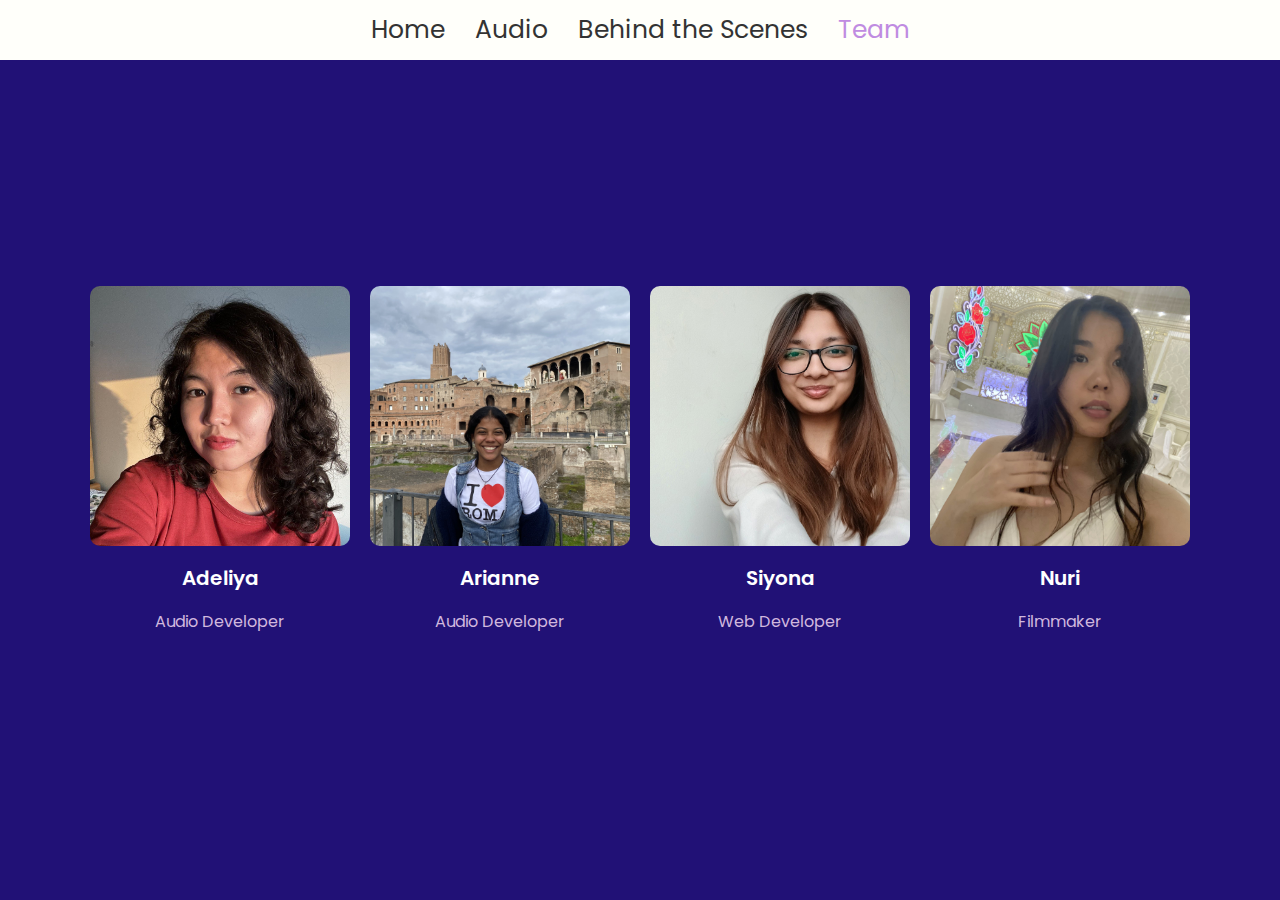
<file: team.html>
<!DOCTYPE html>
<html lang="en">
<head>
    <meta charset="UTF-8">
    <meta name="viewport" content="width=device-width, initial-scale=1.0">
    <title>Team Page</title>
    <link href="https://fonts.googleapis.com/css2?family=Poltawski+Nowy:ital,wght@0,400..700;1,400..700&family=Poppins:ital,wght@0,100;0,200;0,300;0,400;0,500;0,600;0,700;0,800;0,900;1,100;1,200;1,300;1,400;1,500;1,600;1,700;1,800;1,900&display=swap" rel="stylesheet">
    <link rel="stylesheet" href="style.css">
    <script defer src="script.js"></script>
</head>
<body>
    <nav>
        <a href="index.html">Home</a>
        <a href="audio.html">Audio</a>
        <a href="bts.html">Behind the Scenes</a>
        <a href="team.html" class="active">Team</a>
    </nav>   
    <!-- === Team Members Section === -->
    <section class="team-section">
        <!-- === Team Members Container === -->
        <div class="team-container">
            <!-- === Team Member 1 === -->
            <div class="team-member">
                <img src="media/adeliya.jpg" alt="Person 1">
                <h3>Adeliya</h3>
                <p>Audio Developer</p>
            </div>

            <!-- === Team Member 2 === -->
            <div class="team-member">
                <img src="media/arianne.jpg" alt="Person 2">
                <h3>Arianne</h3>
                <p>Audio Developer</p>
            </div>

            <!-- === Team Member 3 === -->
            <div class="team-member">
                <img src="media/siyona.jpg" alt="Person 3">
                <h3>Siyona</h3>
                <p>Web Developer</p>
            </div>

            <!-- === Team Member 4 === -->
            <div class="team-member">
                <img src="media/nuri.jpg" alt="Person 4">
                <h3>Nuri</h3>
                <p>Filmmaker</p>
            </div>
        </div>
    </section> 
    
</body>
</html>
</file>
<file: style.css>
/* === GLOBAL STYLES === */
body {
    font-family: "Poppins"; /* Sets the font style for the entire page */
    margin: 0;              /* Removes default margin */
    padding: 0;             /* Removes default padding */
    text-align: center;     /* Centers text content */
    position: relative;     /* Positions the body relative for layering */
    height: 100%;           /* Makes body take full height of the viewport */    
}

body.no-vertical-scroll {
    overflow-y: hidden;
}

/* === NAVIGATION BAR === */
nav {
    background: #FFFFFA;  /* Light background color */
    padding: 10px 0;        /* Vertical padding */
    position: relative;     /* Positioned relative for z-index control */
    width: 100%;
    z-index: 10;            /* Stacks nav above other elements */
    font-size: 25px;        /* Sets font size */
    min-height: 40px;           /* Fixed height */
    display: flex;          /* Uses flex layout */
    align-items: center;    /* Vertically centers nav items */
    justify-content: center;/* Horizontally centers nav items */
    flex-wrap: nowrap;         /* Allow links to wrap on small screens */
    text-align: center;      /* Optional: center text in each link */
    overflow-x: auto;
}

/* === NAVIGATION LINKS === */
nav a {
    margin: 0 15px;         /* Horizontal spacing between links */
    text-decoration: none;  /* Removes underline */
    color: #333;          /* Dark gray text color */
    font-size: 25px;        /* Font size for links */
    transition: color 0.3s ease; /* Smooth transition on hover */
    white-space: nowrap;
}

nav a:hover {
    color: #C08CE1; /* Light purple on hover */
}

nav a.active {
    color: #C08CE1; /* Same light purple for active link */    
}

/* === FULL SCREEN CONTAINER === */
.full-screen-container {
    background-color: #211176; /* Dark purple background */
    position: fixed;           /* Stays fixed to the screen */
    width: 100%;               /* Full width */
    height: calc(100% - 60px); /* Full viewport height */
    top: 60px;
    display: flex;             /* Flexbox for centering content */
    justify-content: center;   /* Horizontally centers content */
    align-items: center;       /* Vertically centers content */
    overflow: hidden;          /* Hides anything overflowing */
    margin: 0;
    padding: 0;
}

/* === BACKGROUND IMAGE INSIDE FULL SCREEN CONTAINER === */
.full-screen-container .bg-img {     
    width: 100%;
    height: 100%;
    object-fit: cover;
    position: absolute;
    top: 0;
    left: 0; 
    z-index: 1;       
}

/* === CENTERED OVERLAY IMAGE === */
.full-screen-container .overlay-image {
    width: 100%; 
    height: auto;
    position: absolute;
    top: 50%;
    left: 50%;
    transform: translate(-50%, -50%);
    z-index: 2;       
}

/* === GENERIC CONTAINER === */
.container {
    background-color: #211176;  /* Matches background color */
    position: relative;
    width: 100%;
    min-height: 100vh;  /* Ensures it takes at least full screen height */
    display: flex;  /* Flex container */
    flex-direction: column; /* Stacks children vertically */
    justify-content: center;    /* Centers vertically */
    align-items: center;    /* Centers horizontally */
    padding: 0;
    margin: 0;
}

/* === IMAGE STYLING INSIDE CONTAINER === */
.container img {
    width: 100%;
    height: auto;
    max-height: 70vh;    /* Restricts image height */
    border-radius: 25px;    /* Soft rounded corners */
    /* Apply a soft edge mask */
    -webkit-mask-image: radial-gradient(ellipse at center, rgba(0, 0, 0, 1) 60%, rgba(0, 0, 0, 0) 100%);
    mask-image: radial-gradient(ellipse at center, rgba(0, 0, 0, 1) 60%, rgba(0, 0, 0, 0) 100%);
    
    -webkit-mask-repeat: no-repeat; /* Prevents mask from repeating */
    mask-repeat: no-repeat;

    -webkit-mask-size: 100% 100%;   /* Makes mask cover the whole image */
    mask-size: 100% 100%;
    }

/* === CONTAINER FOR USER OPTION 1=== */
.container1 {
    background-color: #0e0732;  /* Make background color darker */
    position: relative;
    width: 100%;
    min-height: 100vh;
    display: flex;
    flex-direction: column;
    justify-content: center;
    align-items: center;
    padding: 0;
    margin: 0;
    }

/* === IMAGE STYLING INSIDE CONTAINER-1 === */
.container1 img {
    width: 100%;
    height: auto;
    max-height: 70vh; 
    border-radius: 25px;
    /* Apply a soft edge mask */
    -webkit-mask-image: radial-gradient(ellipse at center, rgba(0, 0, 0, 1) 60%, rgba(0, 0, 0, 0) 100%);
    mask-image: radial-gradient(ellipse at center, rgba(0, 0, 0, 1) 60%, rgba(0, 0, 0, 0) 100%);
        
    -webkit-mask-repeat: no-repeat;
    mask-repeat: no-repeat;
    
    -webkit-mask-size: 100% 100%;
    mask-size: 100% 100%;
    }

/* === CONTAINER FOR USER OPTION 2=== */
.container2 {
    background-color: #d6e8f4;  /* Make background color lighter */
    position: relative;
    width: 100%;
    min-height: 100vh;
    display: flex;
    flex-direction: column;
    justify-content: center;
    align-items: center;
    padding: 0;
    margin: 0;
    }

/* === IMAGE STYLING INSIDE CONTAINER-2 === */
.container2 img {
    width: 100%;
    height: auto;
    max-height: 70vh; 
    border-radius: 25px;
    /* Apply a soft edge mask */
    -webkit-mask-image: radial-gradient(ellipse at center, rgba(0, 0, 0, 1) 60%, rgba(0, 0, 0, 0) 100%);
    mask-image: radial-gradient(ellipse at center, rgba(0, 0, 0, 1) 60%, rgba(0, 0, 0, 0) 100%);
        
    -webkit-mask-repeat: no-repeat;
    mask-repeat: no-repeat;
    
    -webkit-mask-size: 100% 100%;
    mask-size: 100% 100%;
    }

/* === BUTTON STYLING === */
button {
    font-family: "Poppins";              /* Applies custom font */
    color: white;                      /* White text color */
    padding: 15px 30px;                  /* Vertical and horizontal padding */
    font-size: 27px;                     /* Large readable font size */
    cursor: pointer;                     /* Changes cursor to pointer on hover */
    position: absolute;                  /* Absolutely positioned within parent */
    bottom: 90px;                       /* Distance from bottom of the container */
    left: 50%;                           /* Horizontally centers using left */
    transform: translateX(-50%);         /* Perfect horizontal centering */
    z-index: 2;                          /* Places above background elements */
    background: #6689D8;               /* Light blue background */
    border: none;                        /* Removes default border */
    border-radius: 8px;                  /* Rounded corners */
    transition: background 0.3s ease,    /* Smooth background color transition */
                transform 0.2s ease;     /* Smooth scaling effect */
}

/* Add responsive styles for landscape orientation */
@media (orientation: landscape) and (max-height: 600px) {

    .full-screen-container {
        height: calc(100vh - 40px);    /* Adjust container height in landscape */
        top: 40px;                     /* Adjust container position */
    }
    
    button {
        padding: 8px 20px;            /* Smaller padding for landscape */
        font-size: 18px;              /* Smaller font size for landscape */
        bottom: 60px;                 /* Position closer to bottom in landscape */
        position: fixed;                /* Change to fixed positioning */
        bottom: 20%;                    /* Position relative to viewport height */
    }
    
    .full-screen-container .overlay-image {
        width: auto;                  /* Auto width instead of 100% */
        height: 70%;                  /* Limit height to 70% of container */
        max-height: 70vh;             /* Additional height constraint */
    }
}

/* === BUTTON HOVER EFFECT === */
button:hover {
    background: #C08CE1;                    /* Changes background to light purple */
    transform: translateX(-50%) scale(1.1);   /* Adds subtle zoom effect */
}

/* === GENERIC IMAGE STYLING === */
img {
    max-width: 80%;
    height: auto;
}

/* === GENERIC VIDEO STYLING === */
video {
    width: 80%;
    max-width: 1200px;    
    height: auto; 
}

/* === VIDEO STYLING WITHIN .container === */
.container video {
    width: fit-content;
    max-width: 100%;
    max-height: 80vh;
    height: auto;    
    border-radius: 15px;
    box-shadow: 0px 10px 20px rgba(0, 0, 0, 0.3);
    display: block; 
    margin: 0 auto;     
    margin-top: -50px;      
}

.container audio {
    width: 80%;  /* Ensures audio player doesn't take full width */
    margin-top: -30px; /* Space between image and audio player */
}

.container1 audio {
    width: 80%;  
    margin-top: -30px; 
}

.container2 audio {
    width: 80%;  
    margin-top: -30px; 
}

/* === AUDIO WRAPPER CONTAINER === */
.audio-wrapper {
    width: 100%;                        /* Full width of parent */
    display: flex;                      /* Flex container */
    align-items: center;                /* Vertically centers items */
    justify-content: center;            /* Horizontally centers items */
    gap: 6px;                           /* Space between elements */
    position: relative;
    margin-top: 20px;                   /* Adds space above the audio section */
}

/* === VINYL CONTAINER (SURROUNDING THE VINYL IMAGE) === */
.vinyl-container {
    width: 120px; 
    height: 120px;
    display: flex;
    align-items: center;
    justify-content: center;
    position: relative;
    overflow: hidden;           /* Hides overflow for a circular look */
    margin-top: -40px;          /* Pulls vinyl upward */
}

/* === VINYL IMAGE === */
#vinyl {
    width: 100%;
    height: auto;
    border-radius: 50%;      /* Makes the image perfectly circular */
    object-fit: cover;       /* Ensures it fills the container nicely */
    position: relative;
}

/* === ROTATION ANIMATION CLASS FOR VINYL === */
.spin {
    animation: spin 7s linear infinite;     /* Spins continuously */
}

/* === KEYFRAMES FOR ROTATION EFFECT === */
@keyframes spin {
    from {
        transform: rotate(0deg);
    }
    to {
        transform: rotate(360deg);
    }
}

/* === AUDIO PLAYER STYLING === */
audio {
    width: 100%;
    max-width: 400px;
    margin-top: 20px auto;
    display: block;
    z-index: 2;
    position: relative;
    box-shadow: 2px 2px 10px rgba(0, 0, 0, 0.1);
    border-radius: 27px;
}

/* === BUTTON GROUP THAT APPEARS AT THE END === */
#end-buttons {
    display: flex;                   /* Flex container for buttons */
    justify-content: center;         /* Centered horizontally */
    gap: 20px;                       /* Space between buttons */
    flex-wrap: nowrap;               /* Prevents buttons from wrapping */
    align-items: center;
    position: absolute;               /* Absolute positioning */
    top: 60%;                         /* 60% from the top of parent */
    left: 45%;                        
    transform: translate(-50%, -50%); /* Perfect centering */
    width: auto;
    white-space: nowrap;              /* Keeps buttons on a single line */       
}

/* === HIDES THE END BUTTONS WHEN NOT NEEDED === */
#end-buttons.hidden {
    display: none;
}

/* === STYLING FOR INDIVIDUAL END BUTTONS === */
#end-buttons button {
    padding: 15px 30px;
    font-size: 20px;
    cursor: pointer;
    background: #6689D8;
    color: white;
    border: 5px solid black;    /* Bold black border */
    border-radius: 5px;           /* Slightly rounded corners */
    transition: background 0.3s ease;
    position: relative;
    
}

/* === BUTTON HOVER EFFECT === */
#end-buttons button:hover {
    background: #C08CE1;        /* Changes to light purple on hover */
}

.hidden {
    display: none;
}

.center-screen {
    position: fixed;
    top: 62%;
    left: 50%;
    transform: translate(-50%, -50%);
    z-index: 999;    
}

/* === STYLING FOR BACK BUTTON === */
#back-button button {
    padding: 15px 30px;
    font-size: 20px;
    cursor: pointer;
    background: #6689D8;
    color: white;
    border: 5px solid black;    /* Bold black border */
    border-radius: 5px;           /* Slightly rounded corners */
    transition: background 0.3s ease;
    position: relative;
}

#back-button button:hover {
    background: #C08CE1;
}

/* === TEAM SECTION WRAPPER === */
.team-section {
    background-color: #211176;
    display: flex;
    justify-content: flex-start; 
    align-items: center;
    gap: 20px; 
    padding: 40px 20px; /* Added vertical padding */
    text-align: center;
    flex-wrap: nowrap; /* Prevent wrapping to keep horizontal layout */
    min-height: calc(100vh - 60px); /* Adjusted for navbar height */
    box-sizing: border-box; /* Ensures padding is included in height calculation */
    overflow-x: auto; /* Enable horizontal scrolling */
    overflow-y: hidden; /* Prevent vertical scrolling */
    width: 100%; /* Ensure full width */
    scroll-padding: 40px;
}

.team-container {
    display: flex;   
    gap: 20px;    
    margin: 0 auto; /* Center when enough space */
    padding: 0 max(40px, calc((100% - (260px * 4 + 20px * 3)) / 2));
}

/* === INDIVIDUAL TEAM MEMBER CARD === */
.team-member {
    width: 260px; 
    text-align: center;
    margin-bottom: 30px; /* Added margin for better spacing when wrapped */
    flex: 0 0 260px; /* Allows items to grow and shrink with a base of 260px */
    max-width: 300px; /* Prevents items from getting too wide */
    min-width: 200px; /* Prevents items from getting too narrow */
}

/* === TEAM MEMBER IMAGE === */
.team-member img {
    width: 100%;
    aspect-ratio: 1/1;
    object-fit: cover;
    border-radius: 10px;
    max-width: 100%; /* Ensures image doesn't overflow */
}

/* === TEAM MEMBER NAME === */
.team-member h3 {
    margin: 10px 0 5px;
    font-size: clamp(18px, 2vw, 20px); /* Responsive font size */
    font-weight: 600;
    color: white;
}

/* === TEAM MEMBER ROLE/DESCRIPTION === */
.team-member p {
    font-size: clamp(14px, 1.8vw, 16px); /* Responsive font size */
    color: #d0b8de;
    margin-bottom: 10px;
}

.team-section::-webkit-scrollbar-track {
    background: rgba(255, 255, 255, 0.1);
    border-radius: 4px;
}

.team-section::-webkit-scrollbar-thumb {
    background: rgba(255, 255, 255, 0.3);
    border-radius: 4px;
}

.team-section::-webkit-scrollbar-thumb:hover {
    background: rgba(255, 255, 255, 0.5);
}

/* === RESPONSIVE STYLES FOR TABLETS (≤768px) === */
@media (max-width: 768px) {
    .team-section {
        padding: 30px;
        scroll-padding: 30px;
    }
    .team-container {
        padding: 0 max(30px, calc((100% - (220px * 4 + 15px * 3)) / 2));
    }
    .team-member {
        flex: 0 0 220px;
    }
    body.no-vertical-scroll {
        overflow-y: auto;           /* Enable vertical scrolling on smaller screens */
      }
}

/* === RESPONSIVE STYLES FOR SMALL SCREENS (≤480px) === */
@media (max-width: 480px) {
    .team-section {
        flex-direction: column;
        overflow-x: hidden; /* Disable horizontal scrolling */
        overflow-y: auto; /* Enable vertical scrolling */
        align-items: center;
        padding: 30px 20px;
        height: auto;
        min-height: auto; /* Remove min-height constraint */
        max-height: none; /* Ensure no maximum height restriction */
        display: block; /* Change display to allow natural content flow */
    }
    
    .team-container {
        flex-direction: column;
        width: 100%;
        padding: 0;
        gap: 30px;
        height: auto;
    }
    
    .team-member {
        width: 100%;
        max-width: 320px;
        min-width: auto;
        flex: none;
        margin-bottom: 0;
        display: block;
    }
    
    .team-member img {
        max-width: 260px;
        margin: 0 auto;
        display: block;
    }

    body, html {
        height: 100%; /* Ensure body and html take full height */
        overflow-x: hidden; /* Prevent horizontal scrolling on body */
    }

    nav {
        font-size: 16px; /* Slightly smaller text for narrow screens */
        padding: 15px 5px;
        justify-content: flex-start;
    }

    nav a {
        margin: 0 8px; /* Less spacing to fit links better */
        font-size: 16px;
        white-space: nowrap;
    }
}
</file>
